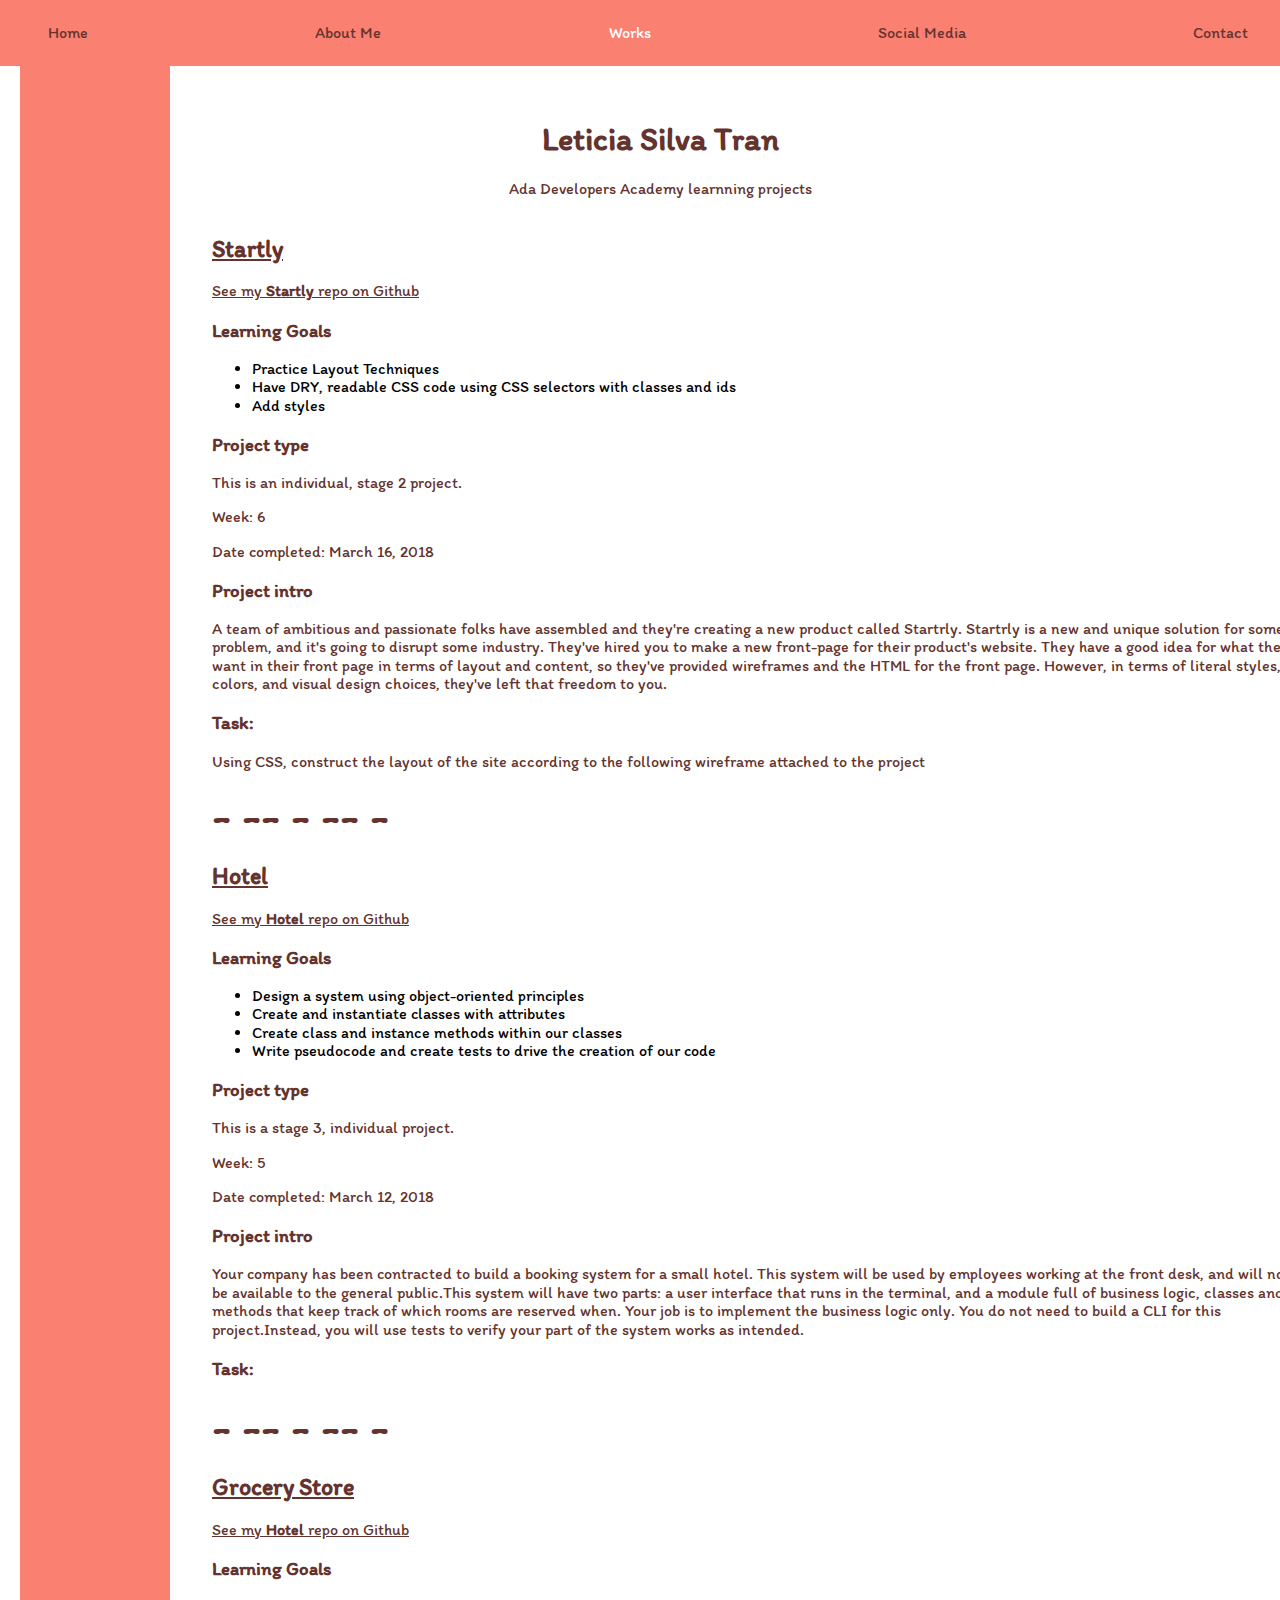
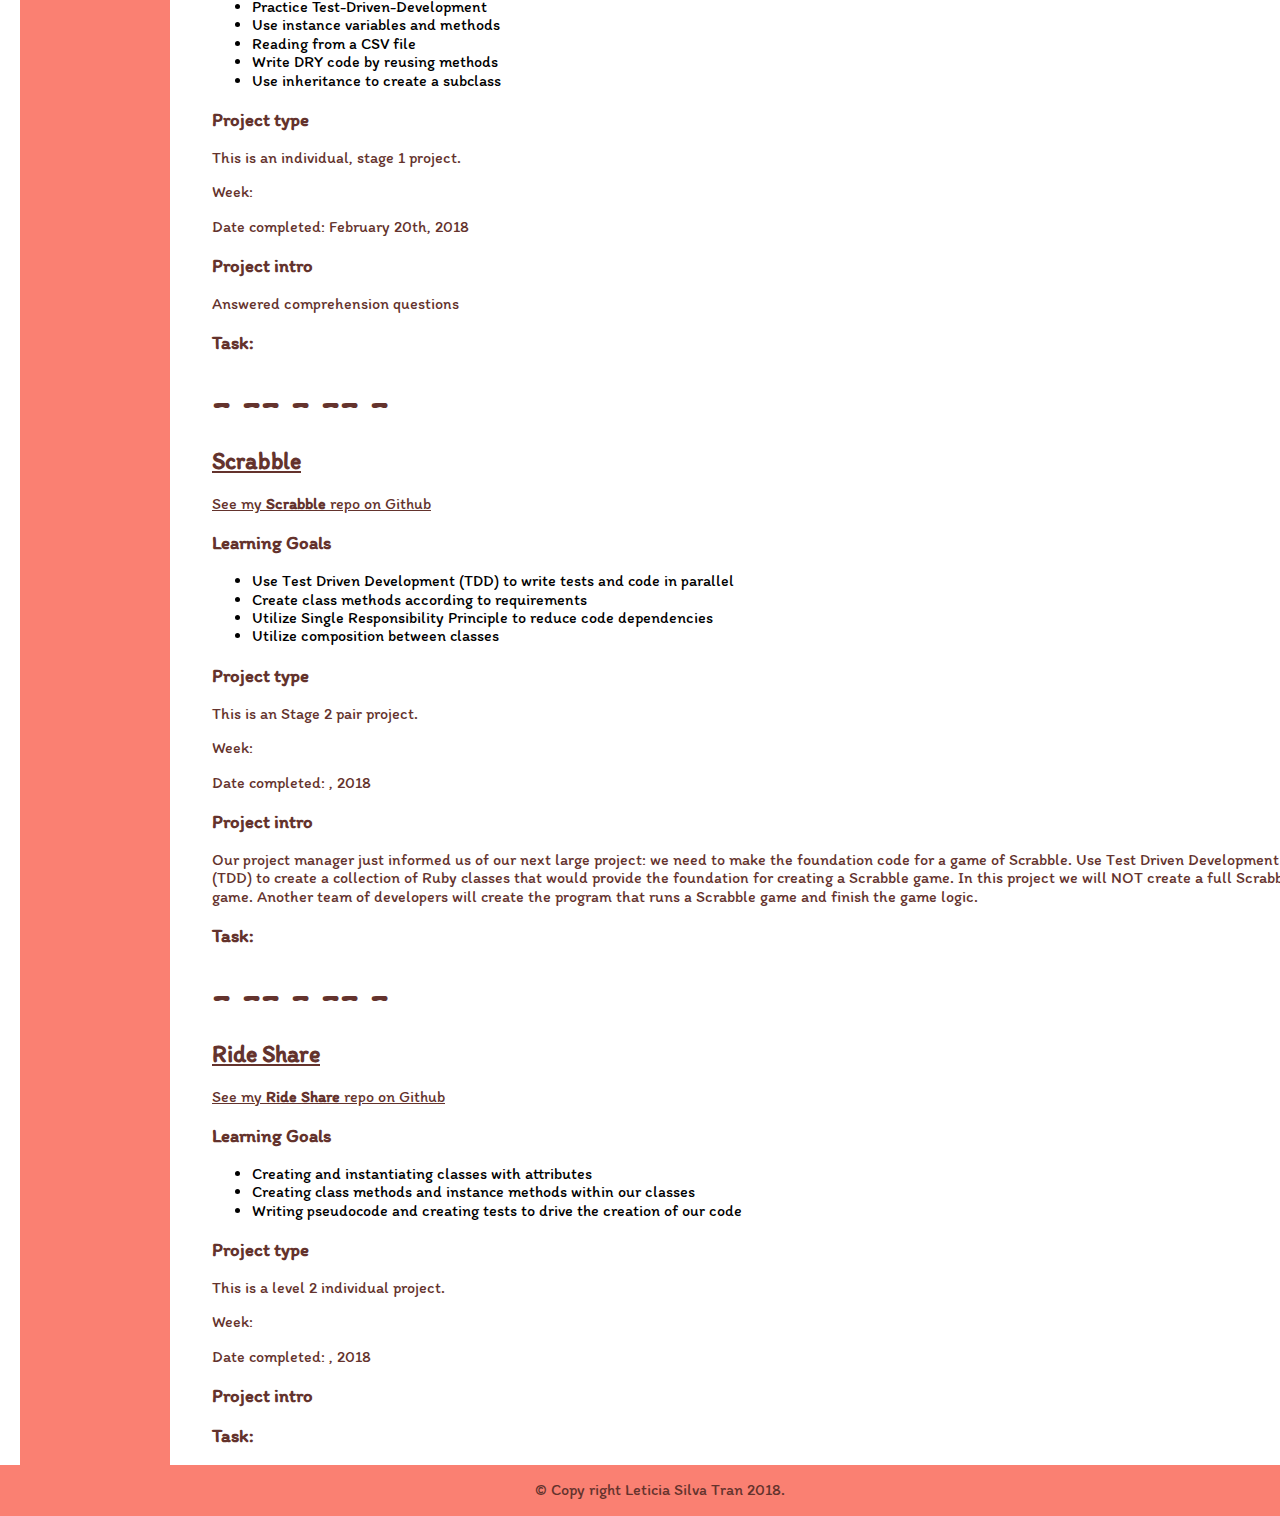
<file: pages/works.html>
<!DOCTYPE html>
<html>
<head>
  <meta charset="utf-8">
  <title>Work</title>
  <link href="../styles/normalize.css" rel="stylesheet" />
  <link href="../styles/styles.css" rel="stylesheet" />
  <link href="../styles/works.css" rel="stylesheet" />
</head>
<body>
  <!-- TODO: put language used in each project -->

  <section class="top-bottom nav-bar">
    <nav>
      <ul>
        <!-- TODO: maybe have a nav buttom thatscrolls down to the page portion with a certain section? instead of taking you to another page  -->
        <li><a href="../index.html">Home</a></li>
        <li><a href="about.html">About Me</a></li>
        <!-- TODO: more detailed stuff... -->
        <li><a href="works.html" id="link-selected">Works</a></li>
        <li><a href="social.html">Social Media</a></li>
        <!-- <li>Blog?</li> -->
        <li><a href="contact.html">Contact</a></li>
      </ul>
    </nav>
  </section>

  <section class="intro">
    <h1>Leticia Silva Tran</h1>
    <p>Ada Developers Academy learnning projects</p>

    <!-- TODO: change as the Home page changes too -->
    <!-- <img src="https://placeimg.com/150/150/any" alt="picture of Leticia S. Tran" /> -->
    <!-- <span>She/Her</span> -->
  </section>

  <section class="work-menu">
    <aside>
      <!-- <h3>Works Menu</h3>
      <ul>
        <li>Startly</li>
        <li>Hotel</li>
        <li>Grocery Store</li>
        <li>Scrabble</li>
        <li>Ride Share</li>
      </ul> -->
    </aside>
  </section>

  <section class="startly">
    <h2>Startly</h2>
    <!-- <p>brief description....</p> -->
    <a href="https://github.com/LetiTran/Startrly.git">See my <strong>Startly</strong> repo on Github</a>
    <h3>Learning Goals</h3>
    <ul>
      <li>Practice Layout Techniques</li>
      <li>Have DRY, readable CSS code using CSS selectors with classes and ids</li>
      <li>Add styles</li>
    </ul>
    <h3>Project type</h3>
    <p>This is an individual, stage 2 project.</p>
    <p>Week: 6</p>
    <p>Date completed: March 16, 2018</p>
    <h3>Project intro</h3>
    <p>A team of ambitious and passionate folks have assembled and they're creating a new product called Startrly. Startrly is a new and unique solution for some problem, and it's going to disrupt some industry. They've hired you to make a new front-page for their product's website. They have a good idea for what they want in their front page in terms of layout and content, so they've provided wireframes and the HTML for the front page. However, in terms of literal styles, colors, and visual design choices, they've left that freedom to you.</p>
    <h3>Task:</h3>
    <p>Using CSS, construct the layout of the site according to the following wireframe attached to the project</p>
    <span>- -- - -- -</span>
  </section>


  <section class="hotel">
    <h2>Hotel</h2>
    <a href="https://github.com/LetiTran/hotel.git">See my <strong>Hotel</strong> repo on Github</a>
    <h3>Learning Goals</h3>
    <ul>
      <li>Design a system using object-oriented principles</li>
      <li>Create and instantiate classes with attributes</li>
      <li>Create class and instance methods within our classes</li>
      <li>Write pseudocode and create tests to drive the creation of our code</li>
    </ul>
    <h3>Project type</h3>
    <p>This is a stage 3, individual project.</p>
    <p>Week: 5</p>
    <p>Date completed: March 12, 2018</p>
    <h3>Project intro</h3>
    <p>Your company has been contracted to build a booking system for a small hotel. This system will be used by employees working at the front desk, and will not be available to the general public.This system will have two parts: a user interface that runs in the terminal, and a module full of business logic, classes and methods that keep track of which rooms are reserved when. Your job is to implement the business logic only. You do not need to build a CLI for this project.Instead, you will use tests to verify your part of the system works as intended.</p>
    <h3>Task:</h3>
    <p></p>
    <span>- -- - -- -</span>
  </section>

  <section class="grocery-store">
    <h2>Grocery Store</h2>
    <a href="https://github.com/LetiTran/grocery-store.git">See my <strong>Hotel</strong> repo on Github</a>
    <h3>Learning Goals</h3>
    <ul>
      <li>Practice Test-Driven-Development</li>
      <li>Use instance variables and methods</li>
      <li>Reading from a CSV file</li>
      <li>Write DRY code by reusing methods</li>
      <li>Use inheritance to create a subclass</li>
    </ul>
    <h3>Project type</h3>
    <p>This is an individual, stage 1 project.</p>
    <p>Week: </p>
    <p>Date completed: February 20th, 2018</p>
    <h3>Project intro</h3>
    <p>Answered comprehension questions</p>
    <h3>Task:</h3>
    <p></p>
    <span>- -- - -- -</span>
  </section>

  <section class="scrabble">
    <h2>Scrabble</h2>
    <a href="https://github.com/LetiTran/Scrabble.git">See my <strong>Scrabble</strong> repo on Github</a>
    <h3>Learning Goals</h3>
    <ul>
      <li>Use Test Driven Development (TDD) to write tests and code in parallel</li>
      <li>Create class methods according to requirements</li>
      <li>Utilize Single Responsibility Principle to reduce code dependencies</li>
      <li>Utilize composition between classes</li>
    </ul>
    <h3>Project type</h3>
    <p>This is an Stage 2 pair project.</p>
    <p>Week: </p>
    <p>Date completed: , 2018</p>
    <h3>Project intro</h3>
    <p>Our project manager just informed us of our next large project: we need to make the foundation code for a game of Scrabble. Use Test Driven Development (TDD) to create a collection of Ruby classes that would provide the foundation for creating a Scrabble game. In this project we will NOT create a full Scrabble game. Another team of developers will create the program that runs a Scrabble game and finish the game logic.</p>
    <h3>Task:</h3>
    <p></p>
    <span>- -- - -- -</span>
  </section>

  <section class="ride-share">
    <h2>Ride Share</h2>
    <a href="https://github.com/LetiTran/oo-ride-share.git">See my <strong>Ride Share</strong> repo on Github</a>
    <h3>Learning Goals</h3>
    <ul>
      <li>Creating and instantiating classes with attributes</li>
      <li>Creating class methods and instance methods within our classes</li>
      <li>Writing pseudocode and creating tests to drive the creation of our code</li>
    </ul>
    <h3>Project type</h3>
    <p>This is a level 2 individual project.</p>
    <p>Week: </p>
    <p>Date completed: , 2018</p>
    <h3>Project intro</h3>
    <p></p>
    <h3>Task:</h3>
    <p></p>
  </section>

  <section class="gradient-bottom footer">
    <!-- TODO: copywrite -->
    <p>© Copy right Leticia Silva Tran 2018.</p>
  </section>

</body>
</html>
</file>
<file: styles/styles.css>
/* --------------------------------------------- */
/* Whole thing */
@import url('https://fonts.googleapis.com/css?family=Itim');

body {
  font-family: 'Itim', cursive;
  display: grid;
  grid-template-rows: 65px repeat(6, auto);
  grid-template-areas:
  "navigation"
  "intro"
  "about"
  "work-done"
  "social-media"
  "contact"
  "footer";
}

.top-bottom {
  background: #FA8072;
}

h1, h2, h3 {
  color: #64332d;
}

p, a, span {
  color: #64332d;
}

.about, .work-done, .contact, .social-media{
  padding-left: 20px;
}

#link-selected {
  color: white;
}
/* --------------------------------------------- */
/* NAV */

.nav-bar ul {
  list-style-type: none;
  /* font-weight: bold; */
  display: flex;
  justify-content: space-between;
  color: #FFFFFF;
}

.nav-bar {
  grid-area: navigation;
  padding: 8px;
  position:fixed;
  width: 100%;
}

.nav-bar ul li {
  padding-right: 40px;
}

.nav-bar ul li:hover {
  color:  white;
}

.nav-bar ul li a {
  text-decoration: none;
  color: #64332d;
}
.nav-bar ul li a:hover {
  color: white;
}


/* --------------------------------------------- */
/* INTRO */
.intro {
  grid-area: intro;
  text-align: center;
}


/* --------------------------------------------- */
/* ABOUT */
.about {
  grid-area: about;
}
/* .about:hover{
background: #FA8072;
} */

/* --------------------------------------------- */
/* WORK-DONE */
.work-done {
  grid-area: work-done;
  display: grid;
  grid-template-columns:repeat(auto-fit, minmax(600px, 1fr));
  grid-template-rows: 20% 80%;
  grid-gap: 20px;

  /* TODO: make it centralized, put repo link, image..?/icon, border?division-line, gap in between...  */

}
.work-done img {
  /* grid-row: 1 / span 2; */
  /* float: left;*/
  border:  #FA8072 10px double ;
}
.work-done div:hover{
  background:  #FA8072 -webkit-gradient(linear, left top, left bottom, from(#FFFFFF), to(#FA8072)) no-repeat;
}

.work-done div {
  border-bottom:  5px dotted #FA8072;
  display: flex;
  flex-direction: column;
}

.work-done div h3{
  text-align: center;
  border-radius: 50%;

}

.work-done .work-intro {
  grid-column: 1 / -1;
  text-align: center;
}

/* --------------------------------------------- */
/* SOCIAL-MEDIA */
.social-media {
  grid-area: social-media;
  text-align: center;
  padding: 30px;
}
/* .social-media:hover{
background: #FA8072;
} */
/* --------------------------------------------- */
/* CONTACT */
.contact {
  grid-area: contact;
  text-align: center;
  padding-bottom: 30px;
}
/* .contact:hover{
background: #FA8072;
} */

/* --------------------------------------------- */
/* FOOTER */
.footer {
  grid-area: footer;
  text-align: center;
  background-color: #FA8072;
}
</file>
<file: styles/works.css>
body {
  display: grid;
  grid-template-rows: 65px 150px repeat(7, auto);
  /* grid-template-rows: 50% 25% 25%; */
  grid-column-gap: 20px;
  /* grid-template-columns: repeat(auto-fill, minmax(100%, 1fr)); */
  grid-template-columns: 15% 85%;
}
section h2 {
  text-decoration: underline;
}
.intro {
  grid-column: 1/ 4;
  grid-row: 1 / 2;
  text-align: center;
  padding-top: 100px;
}

#works-link {
  color: white;
}

.work-menu {
  /* TODO: each one should be a 'link' that will make visible only the content tha it refers to  */
  /* TODO: make it responsive to window sizing */
  grid-column: 1 / 2;
  grid-row: 1 / -1;
  background-color: #FA8072;
  margin-left: 20px;
  max-width: 150px;
}

.work-menu ul {
  list-style-type: none;
  color: white;
  padding-right: 10px;
  padding-left: 10px;
  padding-top: 180px;
  display: grid;
  grid-gap: 90px;
}

.startly {
  grid-column: 2 / 3;
  grid-row: 3 ;
}


span {
  font-size: 3em;
}

.hotel{
  grid-column: 2 / 3;
  grid-row: 4 ;
}

.grocery-store {
  grid-column: 2 / 3;
  grid-row: 5 ;
}

.scrabble {
  grid-column: 2 / 3;
  grid-row: 6 ;
}

.ride-share {
  grid-column: 2 / 3;
  grid-row: 7;
}

.footer {
  grid-column: 1 / 4;
  grid-row: 8;
}

/* visibility: hidden; */
</file>
